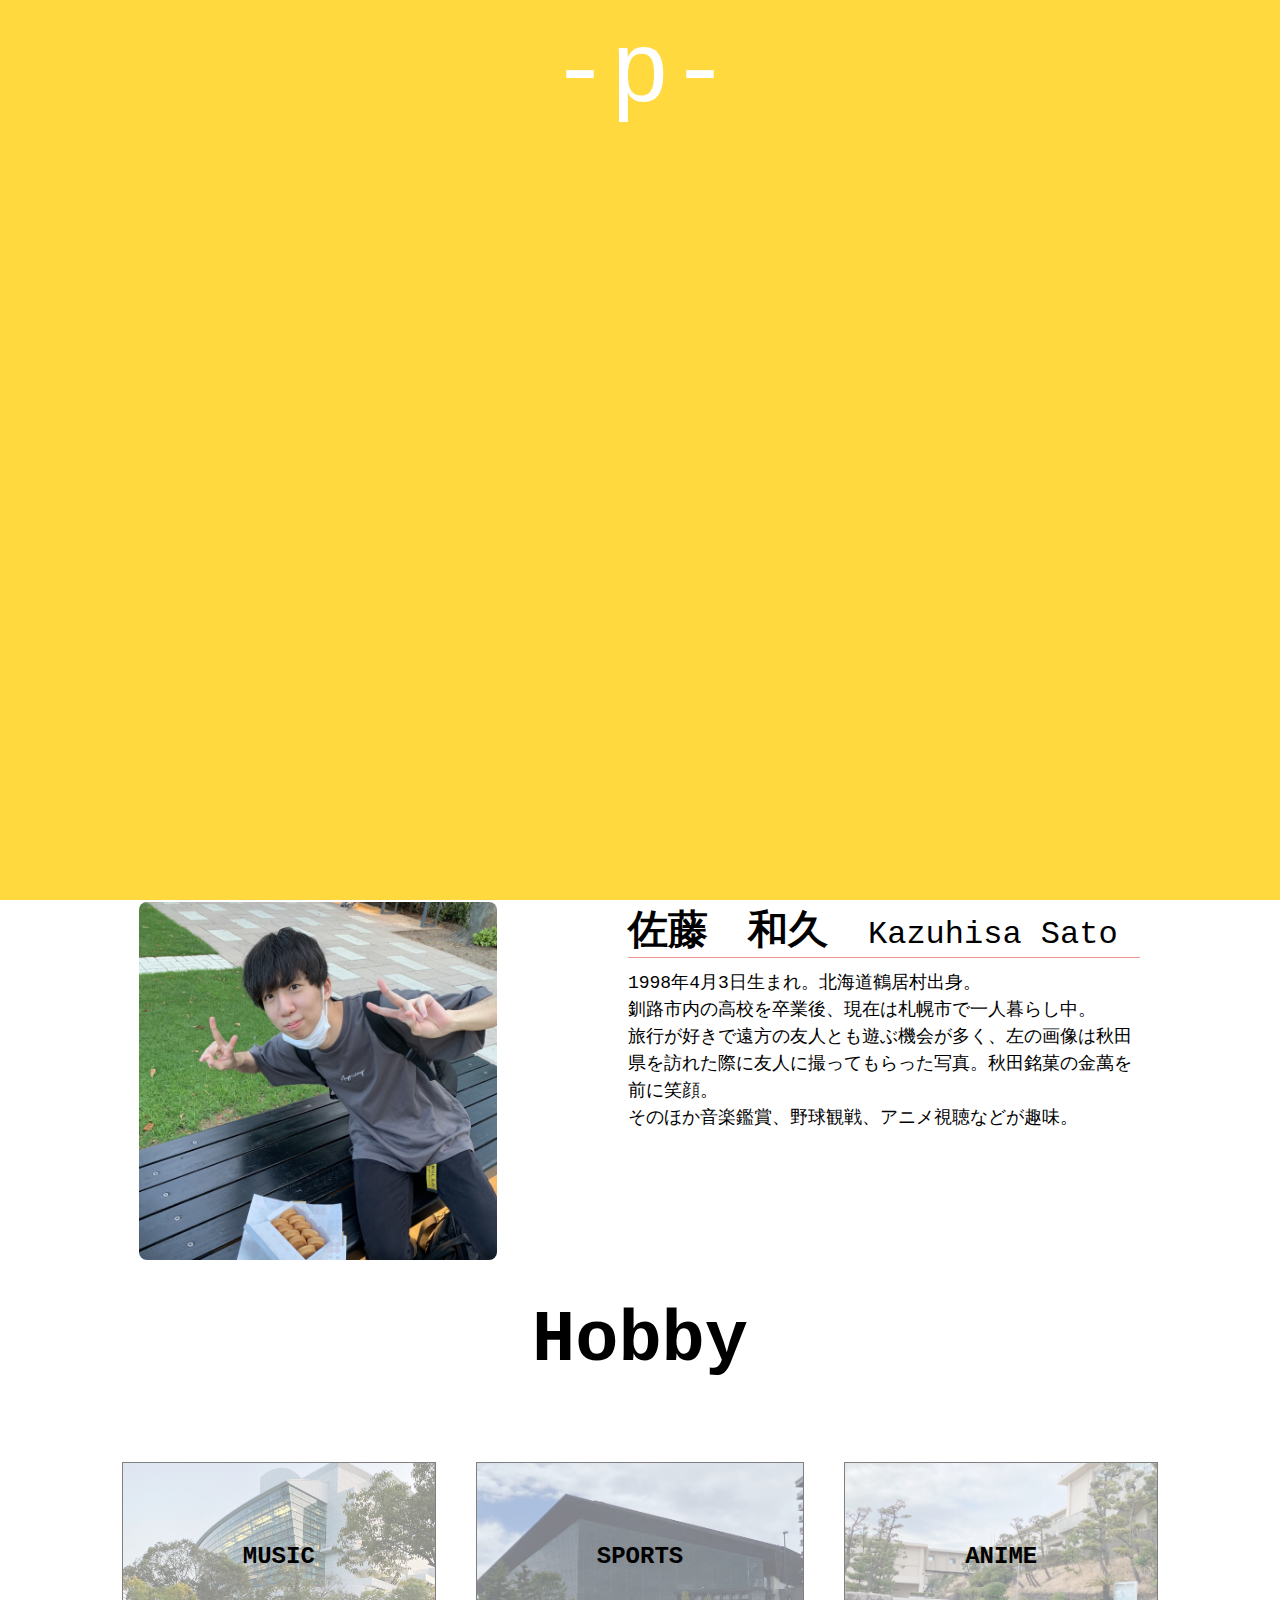
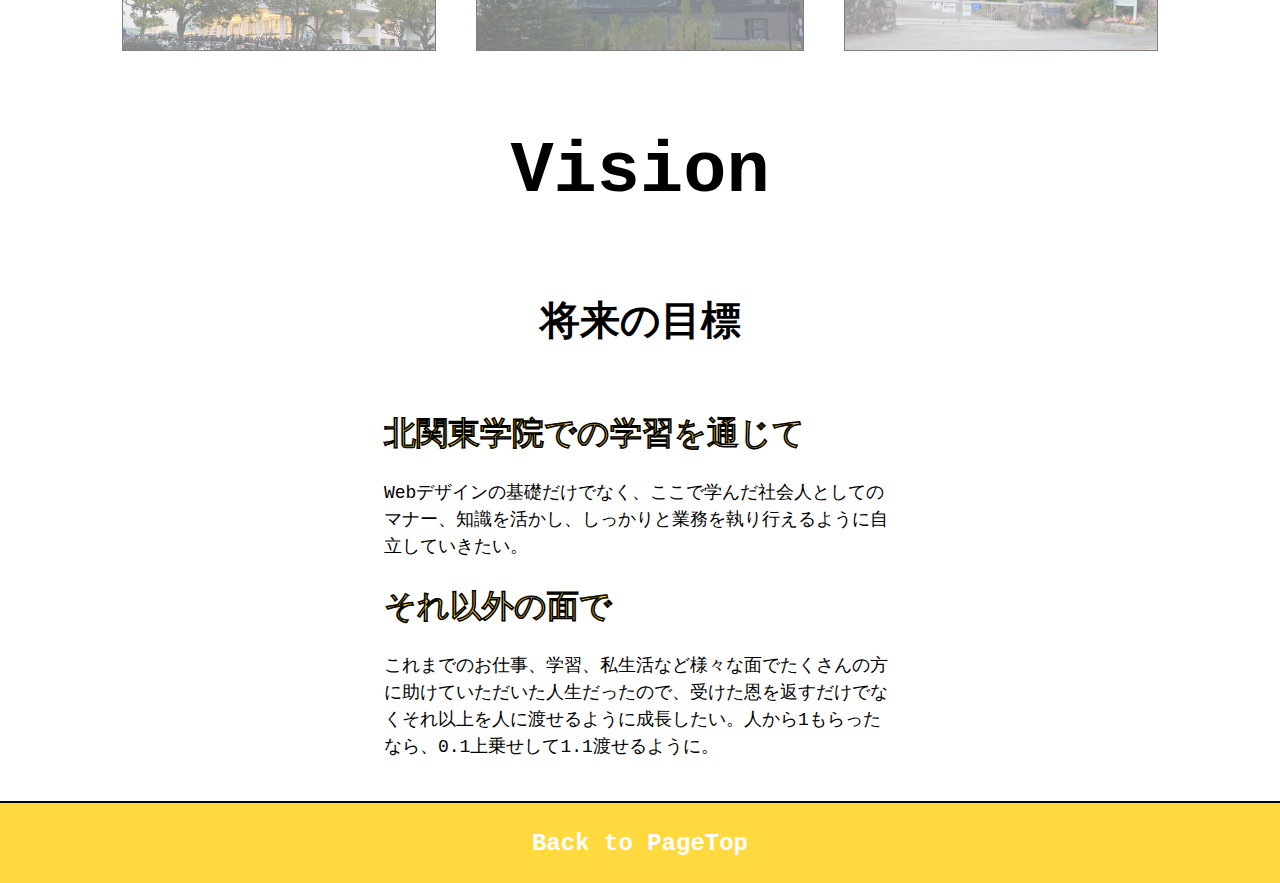
<file: index.html>
<!DOCTYPE html>
<html lang="ja">
<head>
    <meta charset="UTF-8">
    <meta name="viewport" content="width=device-width, initial-scale=1.0">
    <title>自己紹介</title>
    <link rel="icon" href="img/characters-mizore.webp">
    <link rel="stylesheet" href="style.css">
</head>
<body class="move btt">
    <div class="animation-bg">
        <p>-p-</p>
    </div>
    <header>
        <nav>
            <div class="self-introduction">
                <a href="#">自己紹介</a>
            </div>
            <ul>
                <li><a href="#profile">Profile</a></li>
                <li><a href="#hobby">Hobby</a></li>
                <li><a href="#vision">Vision</a></li>
            </ul>
        </nav>
        <div class="main-visual">
            <img src="./img/ESCON.jpg">
            <h2>Eclipse first,the rest nowhere.</h2>
        </div>
    </header>

    <main>
        <!--Profile-->
        <section id="profile">
            <div class="section_title">
                <h2>Profile</h2>
            </div>

            <div class="section_content">
                <div class="content_box">
                    <img src="./img/profile.JPG">
                </div>
                <div class="textbox">
                    <div class="textbox_box">
                        <h2>佐藤　和久</h2>
                        <h3>Kazuhisa Sato</h3>
                    </div>
                    <p>1998年4月3日生まれ。北海道鶴居村出身。<br>
                    釧路市内の高校を卒業後、現在は札幌市で一人暮らし中。<br>
                    旅行が好きで遠方の友人とも遊ぶ機会が多く、左の画像は秋田県を訪れた際に友人に撮ってもらった写真。秋田銘菓の金萬を前に笑顔。<br>
                    そのほか音楽鑑賞、野球観戦、アニメ視聴などが趣味。</p>
                </div>
            </div>
        </section>

        <!--hobby-->
        <section id="hobby">
            <div class="section_title">
                <h2>Hobby</h2>
            </div>
            
            <div class="hobby_box">
                <ul>
                    <li><a href="./hobby/music/music.html" class="hobby_button b_first">MUSIC</a></li>
                    <lI><a href="./hobby/sports/sports.html" class="hobby_button b_second">SPORTS</a></lI>
                    <li><a href="./hobby/anime/anime.html" class="hobby_button b_third">ANIME</a></li>
                </ul>
            </div>
        </section>

        <!--Vision-->
        <section id="vision">
            <div class="section_title">
                <h2>Vision</h2>
            </div>

            <div class="main_paragraph">
                <h2>将来の目標</h2>
                <h3>北関東学院での学習を通じて</h3>
                <p>Webデザインの基礎だけでなく、ここで学んだ社会人としてのマナー、知識を活かし、しっかりと業務を執り行えるように自立していきたい。</p>
                <h3>それ以外の面で</h3>
                <p>これまでのお仕事、学習、私生活など様々な面でたくさんの方に助けていただいた人生だったので、受けた恩を返すだけでなくそれ以上を人に渡せるように成長したい。人から1もらったなら、0.1上乗せして1.1渡せるように。</p>
            </div>
        </section>
    </main>

    <footer>
        <a href="#">Back to PageTop</a>
    </footer>
</body>

</html>
</file>
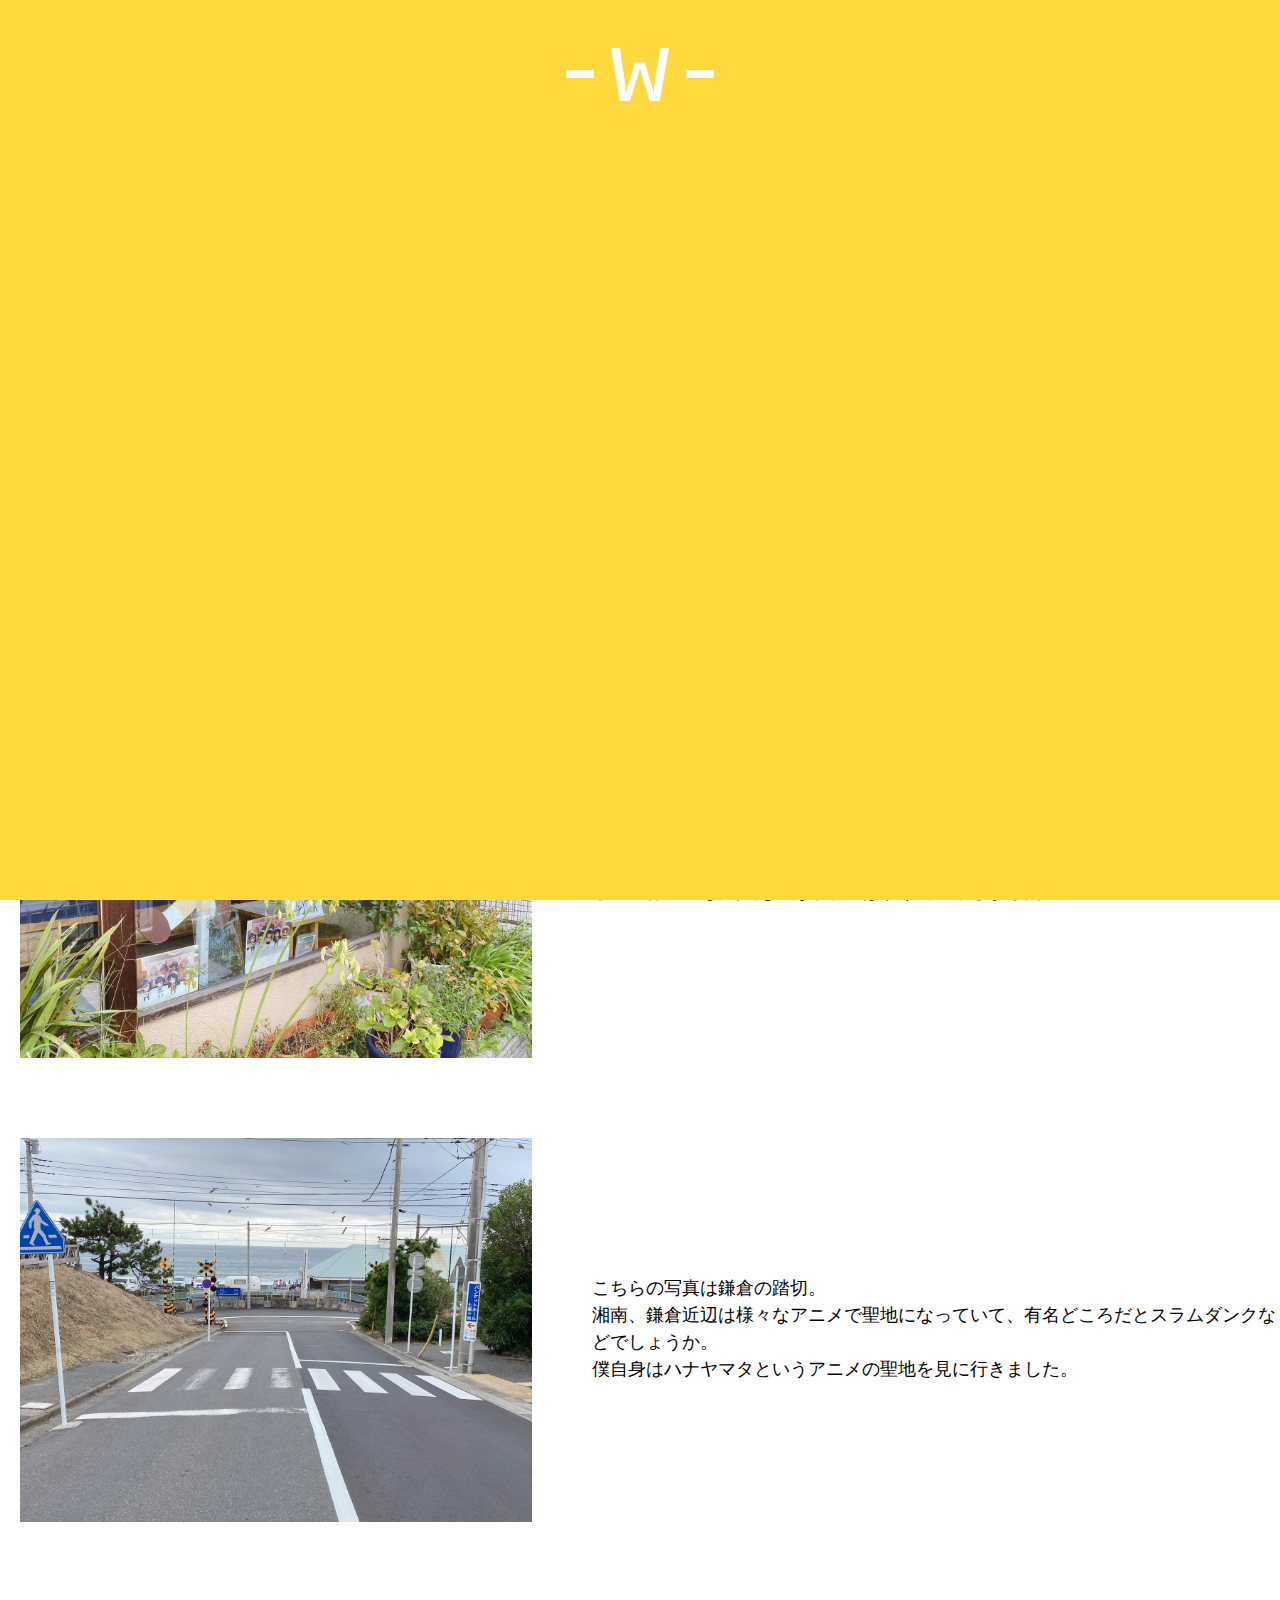
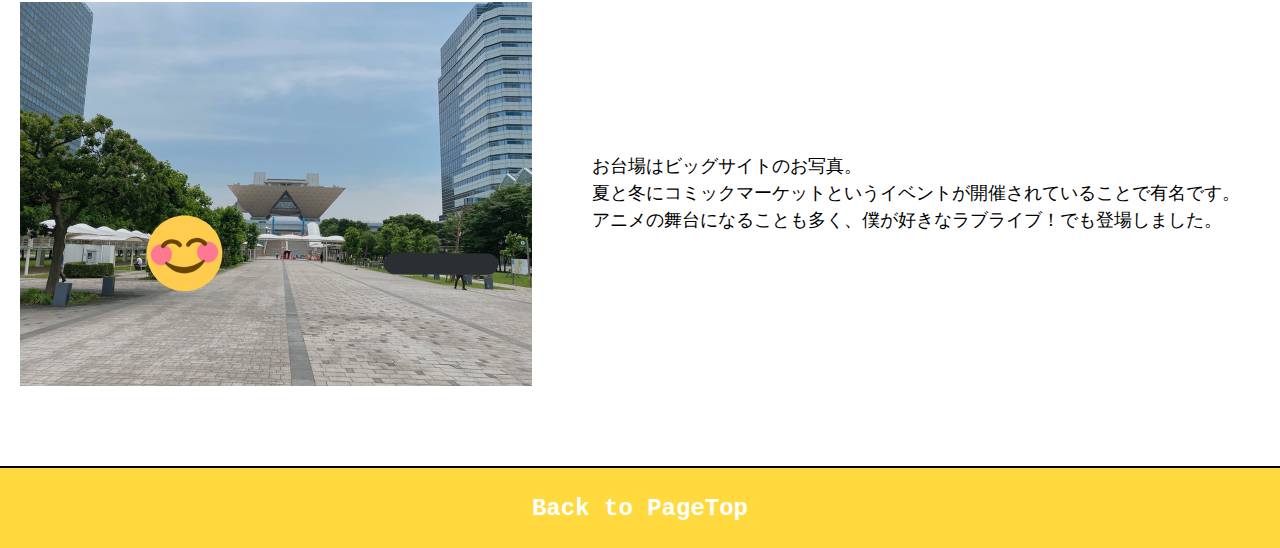
<file: hobby/anime/anime.html>
<!DOCTYPE html>
<html lang="ja">
<head>
    <meta charset="UTF-8">
    <meta name="viewport" content="width=device-width, initial-scale=1.0">
    <title>Anime　|　自己紹介</title>
    <link rel="icon" href="../../img/characters-mizore.webp">
    <link rel="stylesheet" href="../../style.css">
</head>
<body class="move btt">
    <div class="animation-bg">
        <p>-w-</p>
    </div>
    <header>
        <nav>
            <div class="self-introduction">
                <a href="../../index.html"  class="backhome">Home</a>
            </div>
            <ul>
                <li><a href="../music/music.html">MUSIC</a></li>
                <li><a href="../sports/sports.html">SPORTS</a></li>
            </ul>
        </nav>
    </header>

    <main>
        <div class="section_title">
            <h2>ANIME</h2>
        </div>

        <div class="main_paragraph">
            <h2>アニメ</h2>
            <p>休みの日や隙間時間、よくテレビアニメを見ています。<br>
            広く浅く、いろんな作品をちょろちょろと。<br>
            旅行好きなこともあり、いわゆる聖地巡礼などもしたりしてます。</p>
        </div>

        <div class="main_content">
            <h2>写真</h2>
            <div class="anime_introduction">
                <img src="./img/kyoto1.JPG">
                <p>京都に行った際の写真です。<br>
                このあたりの地域は響け！ユーフォニアムというアニメの舞台になっており、<br>
                どこに行っても見覚えのある景色ばかりで感動しました。</p>
            </div>

            <div class="anime_introduction">
                <img src="./img/kamakura1.JPG">
                <p>こちらの写真は鎌倉の踏切。<br>
                湘南、鎌倉近辺は様々なアニメで聖地になっていて、有名どころだとスラムダンクなどでしょうか。<br>
                僕自身はハナヤマタというアニメの聖地を見に行きました。</p>
            </div>

            <div class="anime_introduction">
                <img src="./img/odaiba1.JPG">
                <p>お台場はビッグサイトのお写真。<br>
                夏と冬にコミックマーケットというイベントが開催されていることで有名です。<br>
                アニメの舞台になることも多く、僕が好きなラブライブ！でも登場しました。
                </p>
            </div>
        </div>
    </main>
    
    <footer>
        <a href="#">Back to PageTop</a>
    </footer>
</body>

</html>
</file>
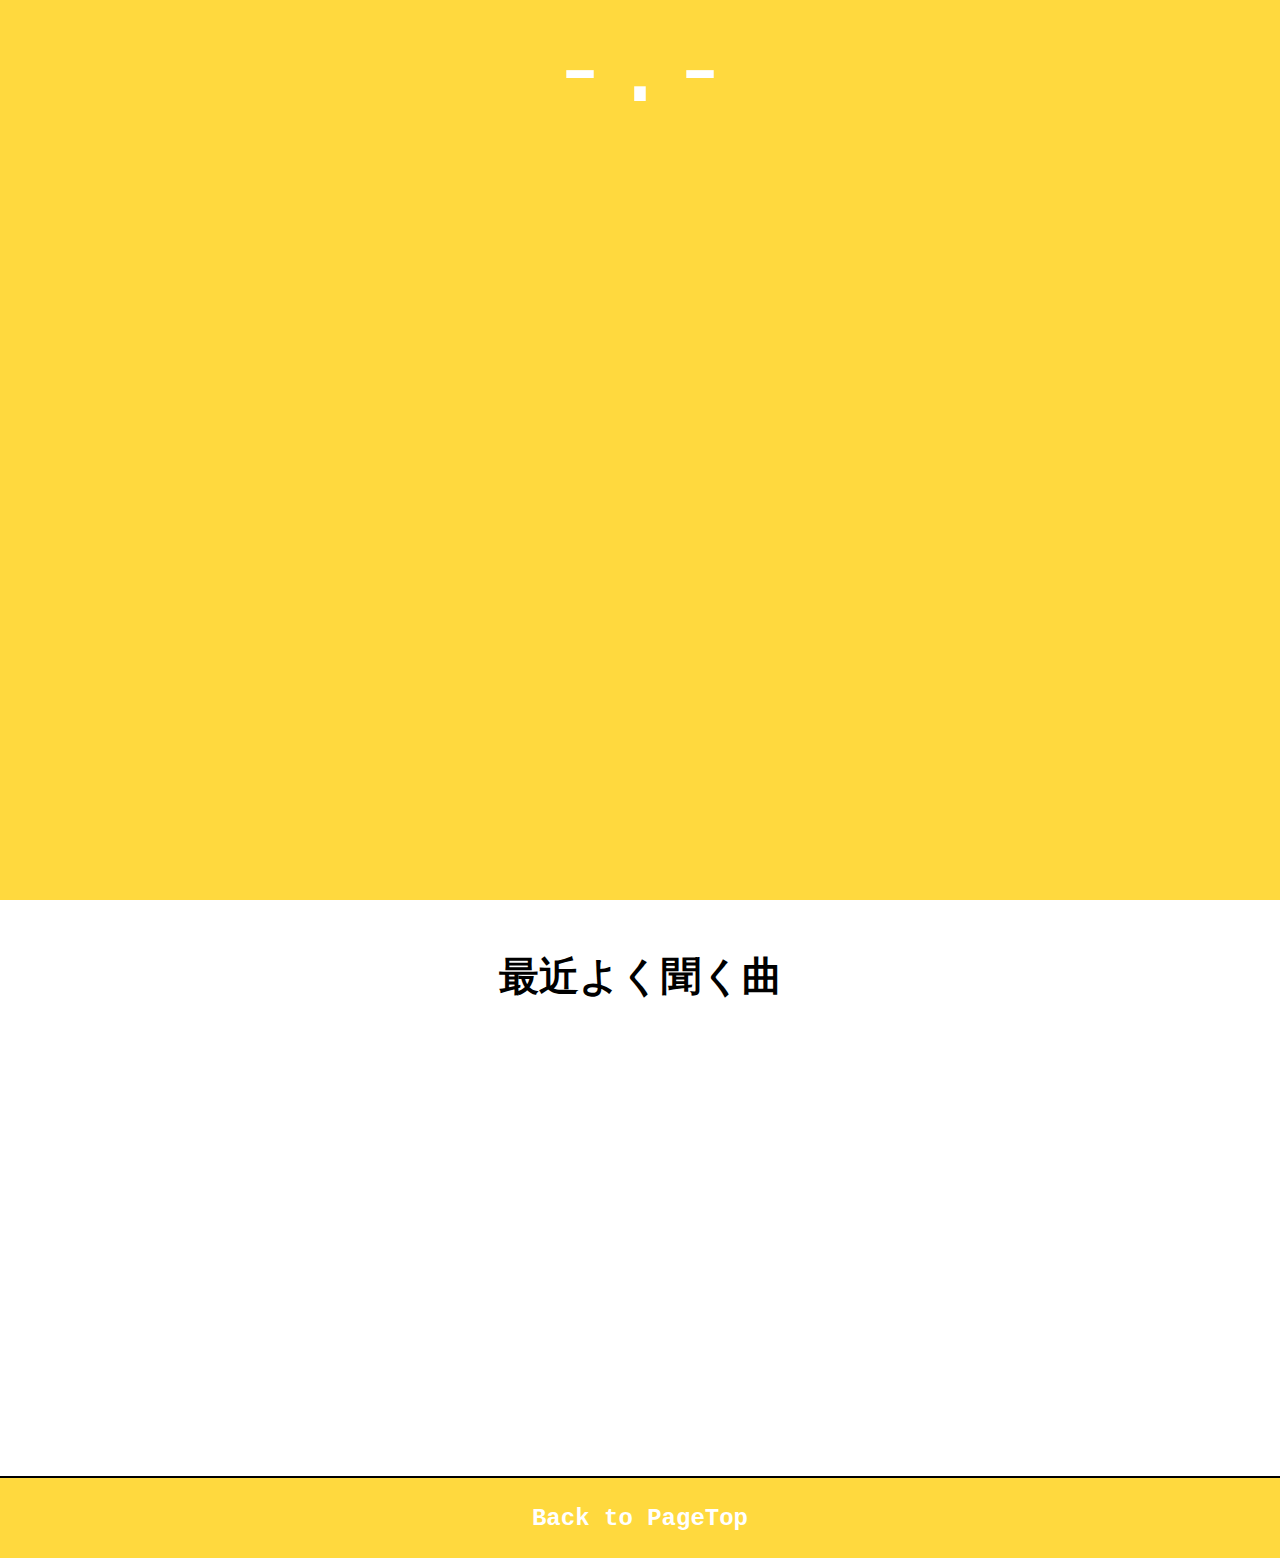
<file: hobby/music/music.html>
<!DOCTYPE html>
<html lang="ja">
<head>
    <meta charset="UTF-8">
    <meta name="viewport" content="width=device-width, initial-scale=1.0">
    <title>MUSIC　|　自己紹介</title>
    <link rel="icon" href="../../img/characters-mizore.webp">
    <link rel="stylesheet" href="../../style.css">
</head>
<body  class="move btt">
    <div class="animation-bg">
        <p>-.-</p>
    </div>
    <header>
        <nav>
            <div class="self-introduction">
                <a href="../../index.html" class="backhome">Home</a>
            </div>
            <ul>
                <li><a href="../sports/sports.html">SPORTS</a></li>
                <li><a href="../anime/anime.html">ANIME</a></li>
            </ul>
        </nav>
    </header>

    <main>
        <div class="section_title">
            <h2>MUSIC</h2>
        </div>
        
        <div class="main_paragraph">
            <h2>音楽</h2>
            <p>J-POP、ロック中心にジャンルの分け隔てなく何でも聞きます。<br>
            たまーにライブも行きます。<br>
            アニソンもちょこちょこ。</p>
        </div>

        <div class="main_paragraph">
            <h2>好きなアーティスト</h2>
            <ul>
                <li>Official髭男dism</li>
                <li>SUPER BEAVER</li>
                <li>YOASOBI</li>
                <li>UNISON SQUARE GARDEN</li>
                <li>THE ORAL CIGARETTES</li>
                <li>ラックライフ</li>
            </ul>
            <h4>など</h4>
        </div>

        <div class="main_paragraph">
            <h2>最近よく聞く曲</h2>
        </div>

        <div class="spotify">
            <iframe style="border-radius:12px" src="https://open.spotify.com/embed/track/4LjIQmt1t6NjpM0tpttzjo?utm_source=generator" width="80%" height="352" frameBorder="0" allowfullscreen="" allow="autoplay; clipboard-write; encrypted-media; fullscreen; picture-in-picture" loading="lazy"></iframe>
        </div>
    </main>

    <footer>
        <a href="#">Back to PageTop</a>
    </footer>
</body>

</html>
</file>
<file: style.css>
@charset "UTF-8";

* {
    padding: 0;
    margin: 0;
    vertical-align: bottom;
}

html {
    scroll-behavior: smooth;
}

body {
    font-family: 'Courier New', Courier, monospace;
}

p {
    line-height: 1.5;
    font-size: 18px;
}

/*header*/

header {
    background-color: #ffd93e;
}

nav {
    display: flex;
    align-items: center;
    justify-content: space-between;
    margin: 0 auto;
    width: 80%;
    height: 100px;
}

nav a {
    color: #fff;
}

.self-introduction a {
    text-decoration: none;
    font-size: 40px;
}

nav ul {
    list-style: none;
    display: flex;
}

nav ul li a {
    text-decoration: none;
    font-size: 24px;
    margin-left: 40px;
}

nav ul li a:hover {
    color: #000;
}

.main-visual {
    position: relative;
    background-color: #000;
}

.main-visual h2 {
    font-size: 40px;
    background-color: none;
    color: #fff;
    position: absolute;
    top: 50%;
    left: 50%;
    -ms-transform: translate(-50%,-50%);
    -webkit-transform: translate(-50%,-50%);
    transform: translate(-50%,-50%);
    margin: 0;
    padding: 0;
}

.main-visual img {
    opacity: 0.7;
    width: 100%;
    height: 600px;
    object-fit: cover;
}

/*Profile*/

.section_title {
    text-align: center;
    font-size: 48px;
    margin: 40px;
}

.content_box,
.textbox {
    width: 40%;
    padding-top: 40px;
    margin: 0 auto;
}

.content_box img {
    width: 70%;
    margin-left: 100px;
    border-radius: 8px;
}

.section_content {
    display: flex;
}

.textbox {
    margin-right: 140px;
}

.textbox p {
    margin-top: 12px;
}

.textbox_box {
    display: flex;
    align-items: baseline;
    border-bottom: 1px solid #f19591;
}

.textbox_box h2 {
    font-size: 40px;
}

.textbox_box h3 {
    font-weight: normal;
    font-size: 32px;
    margin-left: 40px;
}

/*hobby*/

.backhome:hover {
    color: #000;
}

.hobby_box {
    display: flex;
    padding: 40px;
}

.hobby_box ul {
    display: flex;
    list-style: none;
    margin: 0 auto;
}

.hobby_button {
    display: inline-block;
    padding: 80px 120px;
    border: 1px solid gray;
    color: #000;
    background-size: cover;
    text-decoration: none;
    font-weight: bold;
    font-size: 24px;
    transition: all 0.3s ease-out;
}

.b_first {
    background-image: url(./img/music.JPG);
    background-color: rgba(255, 255, 255, 0.5);
    background-blend-mode: lighten;
}

.b_second {
    margin: 0 40px;
    background-image: url(./img/sports.jpg);
    background-color: rgba(255, 255, 255, 0.5);
    background-blend-mode: lighten;
}

.b_third {
    background-image: url(./img/anime.JPG);
    background-color: rgba(255, 255, 255, 0.5);
    background-blend-mode: lighten;
}

.b_first:hover,
.b_second:hover,
.b_third:hover {
    background-image: none;
}

.hobby_button:hover {
    border: 1px solid #ffd93e;
    background-color: #fff;
    color: #000;
    transition: all 0.1s ease-out;
}

/*vision*/

.main_paragraph {
    width: 40%;
    margin: 0 auto;
    margin-bottom: 40px;
}

.main_paragraph h2 {
    text-align: center;
    font-size: 40px;
    padding: 40px 0;
}

.main_paragraph h3 {
    font-size: 32px;
    color: #ffd93e;
    -webkit-text-stroke: 0.5px #000;
    padding: 24px 0;
}

/*music*/

.spotify {
    text-align: center;
    margin-bottom: 40px;
}

.main_paragraph ul {
    list-style: none;
    font-size: 18px;
}

.main_paragraph h4 {
    text-align: right;
    font-weight: normal;
    margin-top: 40px;
}

/*sports*/

.sports_text {
    width: 60%;
    margin: 0 auto;
}

.sports_text p {
    margin-bottom: 80px;
}

.sports_text h3 {
    text-align: center;
    font-size: 32px;
    margin-bottom: 24px;
}

.sports_img ul {
    display: flex;
    list-style: none;
}

.sports_img ul li img {
    width: 100%;
    height: 400px;
    object-fit: cover;
}

.sports_main {
    margin-bottom: 80px;
}

/*anime*/

.main_content h2 {
    text-align: center;
    font-size: 36px;
    padding: 40px 0;
}

.anime_introduction {
    display: flex;
    margin-bottom: 80px;
}

.anime_introduction p {
    display: flex;
    align-items: center;
    margin-left: 40px;
}

.anime_introduction img {
    width: 40%;
    padding: 0 20px;
}
/*footer*/

footer {
    height: 80px;
    display: flex;
    justify-content: center;
    align-items: center;
    border-top: 2px solid #000;
    background-color: #ffd93e;
    color: #fff;
}

footer a {
    text-decoration: none;
    color: #fff;
    font-size: 24px;
    font-weight: bold;
}

footer a:hover {
    color: #000;
}

/*Move*/
body .appear .content {
    animation-name: PageAnime-content;
    animation-duration: 0.55s;
    animation-delay: 0.55s;
    animation-fill-mode: forwards;
    opacity: 0;
    pointer-events: auto;
}

.animation .content {
    opacity: 1;
    pointer-events: auto;
}

.move .animation-bg {
    background: #ffd93e;
    display: block;
    content: "";
    position: fixed;
    z-index: 999;
    width: 100%;
    height: 100vh;
    top: 0;
    left: 0;
    animation-duration: 1s;
    animation-timing-function: ease-in-out;
    animation-fill-mode: forwards;
}

.animation-bg p {
    display: flex;
    justify-content: center;
    align-items: center;
    color: #fff;
    font-size: 100px;
}

.btt .animation-bg {
    animation-name: PageAnime-ttb;
}
@keyframes PageAnime-ttb {
    0% {
        transform-origin: bottom;
        transform: scaleY(0);
    }
    50% {
        transform-origin: bottom;
        transform: scaleY(1);
    }
    50.001% {
        transform-origin: top;
    }
    100% {
        transform-origin: top;
        transform: scaleY(0)
    }
}
</file>
